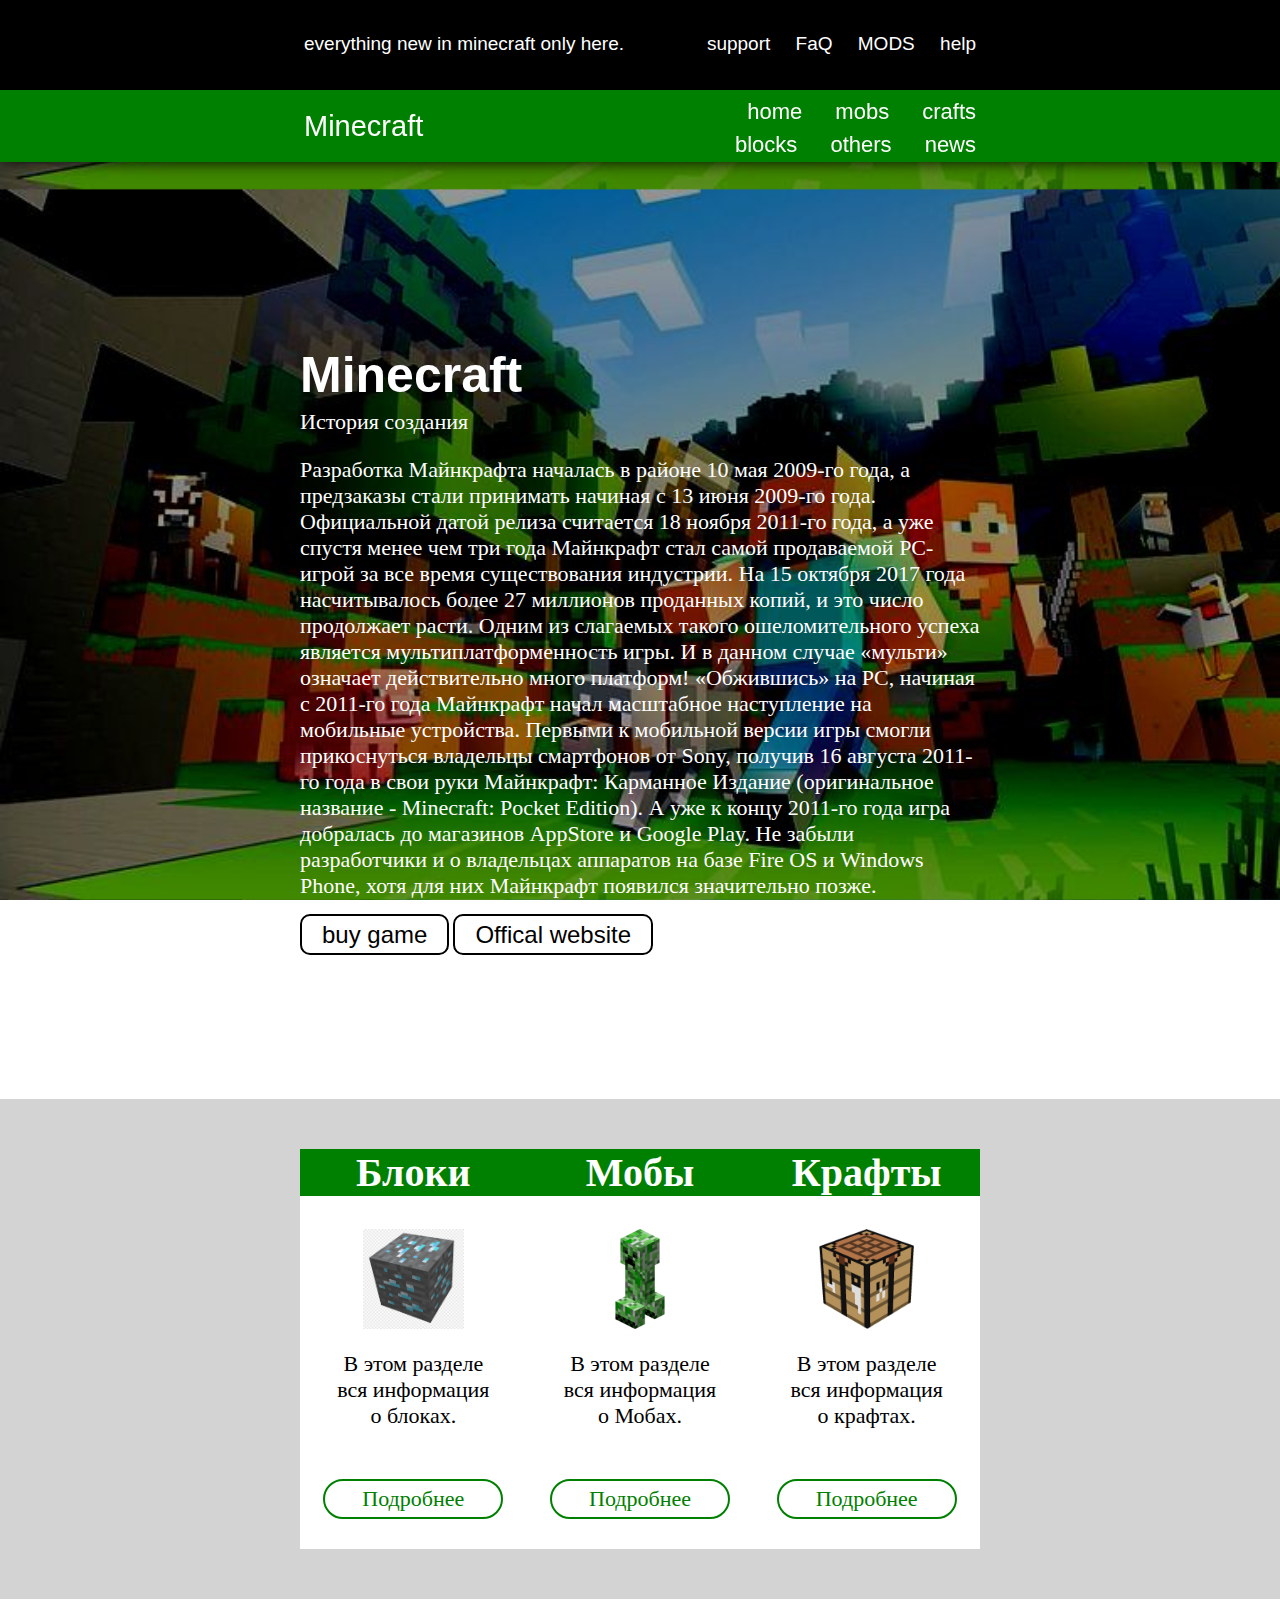
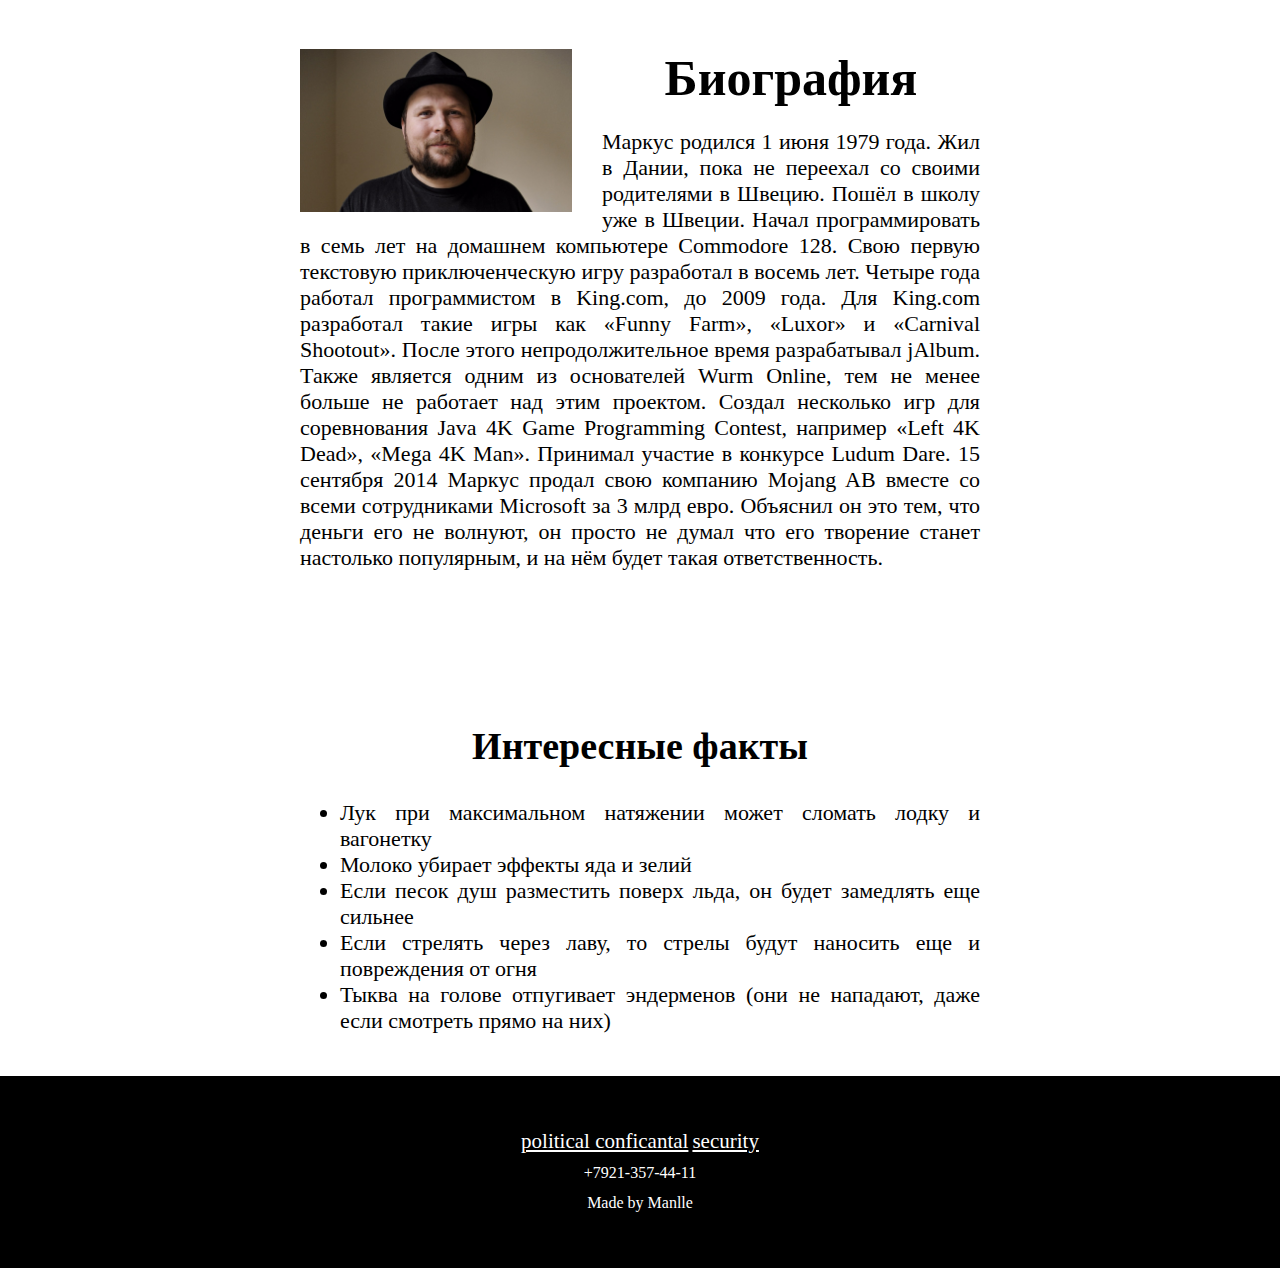
<file: index.html>
<html>
	<head>
		<title>Minecraft. Home</title>
		<link rel="shortcut icon" href="icon.ico" type="image/x-icon">
		<link rel="stylesheet" href="style.css">
	</head>
<body>
	<div class="hat">
		<table>
			<tr>
				<td>everything new in minecraft only here.</td>
				<td class="right">
					<a href="">support</a>
					<a href="">FaQ</a>
					<a href="">MODS</a>
					<a href="">help</a>
				</td>
			</tr>
		</table>
	</div>


	<div class="header">
		<table>
			<tr>
				<td>Minecraft</td>
				<td class="right">
					<a href="">home</a>
					<a href="mobs.html">mobs</a>
					<a href="">crafts</a>
					<a href="">blocks</a>
					<a href="">others</a>
					<a href="">news</a>
				</td>
			</tr>
		</table>
	</div>

<div class="prev">
	<h1>Minecraft</h1>

	<p>История создания</p>
	<p>Разработка Майнкрафта началась в районе 10 мая 2009-го года, а предзаказы стали принимать начиная с 13 июня 2009-го года. Официальной датой релиза считается 18 ноября 2011-го года, а уже спустя менее чем три года Майнкрафт стал самой продаваемой PC-игрой за все время существования индустрии. На 15 октября 2017 года насчитывалось более 27 миллионов проданных копий, и это число продолжает расти. Одним из слагаемых такого ошеломительного успеха является мультиплатформенность игры. И в данном случае «мульти» означает действительно много платформ! «Обжившись» на PC, начиная с 2011-го года Майнкрафт начал масштабное наступление на мобильные устройства. Первыми к мобильной версии игры смогли прикоснуться владельцы смартфонов от Sony, получив 16 августа 2011-го года в свои руки Майнкрафт: Карманное Издание (оригинальное название - Minecraft: Pocket Edition). А уже к концу 2011-го года игра добралась до магазинов AppStore и Google Play. Не забыли разработчики и о владельцах аппаратов на базе Fire OS и Windows Phone, хотя для них Майнкрафт появился значительно позже.
    </p>
	<a href="https://www.minecraft.net/ru-ru/store/minecraft-java-edition">buy game</a>
	<a href="https://www.minecraft.net/ru-ru">Offical website</a>
</div>

<div class="cotygory">
	<div class="box">
		<h2>Блоки</h2>

		<img src="block.png" alt="">
		<p>В этом разделе  вся информация о блоках.</p>
		<a href="#">Подробнее</a>
	</div>
	<div class="box">
		<h2>Мобы</h2>

		<img src="creper.png" alt="">
		<p>В этом разделе вся информация о Мобах.</p>
		<a href="mobs.html">Подробнее</a>
	</div>
	<div class="box">
		<h2>Крафты</h2>

		<img src="craft table.png" alt="">
		<p>В этом разделе вся информация о крафтах.</p>
		<a href="">Подробнее</a>
	</div>
</div>
<div class="authon">
	

<img src="notch.jpeg" alt="">
<H1>Биография</H1>
<p>Маркус родился 1 июня 1979 года. Жил в Дании, пока не переехал со своими родителями в Швецию. Пошёл в школу уже в Швеции. Начал программировать в семь лет на домашнем компьютере Commodore 128. Свою первую текстовую приключенческую игру разработал в восемь лет. Четыре года работал программистом в King.com, до 2009 года. Для King.com разработал такие игры как «Funny Farm», «Luxor» и «Carnival Shootout». После этого непродолжительное время разрабатывал jAlbum. Также является одним из основателей Wurm Online, тем не менее больше не работает над этим проектом. Создал несколько игр для соревнования Java 4K Game Programming Contest, например «Left 4K Dead», «Mega 4K Man». Принимал участие в конкурсе Ludum Dare.

15 сентября 2014 Маркус продал свою компанию Mojang AB вместе со всеми сотрудниками Microsoft за 3 млрд евро. Объяснил он это тем, что деньги его не волнуют, он просто не думал что его творение станет настолько популярным, и на нём будет такая ответственность.</p>
	
</div>
<div class="fakts">
	<h2>Интересные факты</h2>
	<ul> 
		<li> Лук при максимальном натяжении может сломать лодку и вагонетку</li>
		<li>Молоко убирает эффекты яда и зелий</li>
		<li>Если песок душ разместить поверх льда, он будет замедлять еще сильнее</li>
		<li>Если стрелять через лаву, то стрелы будут наносить еще и повреждения от огня</li>
		<li>Тыква на голове отпугивает эндерменов (они не нападают, даже если смотреть прямо на них)</li>
	</ul>
</div>
<div class="footer">
	<a href="">political conficantal</a>
	<a href="">security</a>
	<br>
	+7921-357-44-11
	<br>
	Made by Manlle
</div>
</body>
</html>
</file>
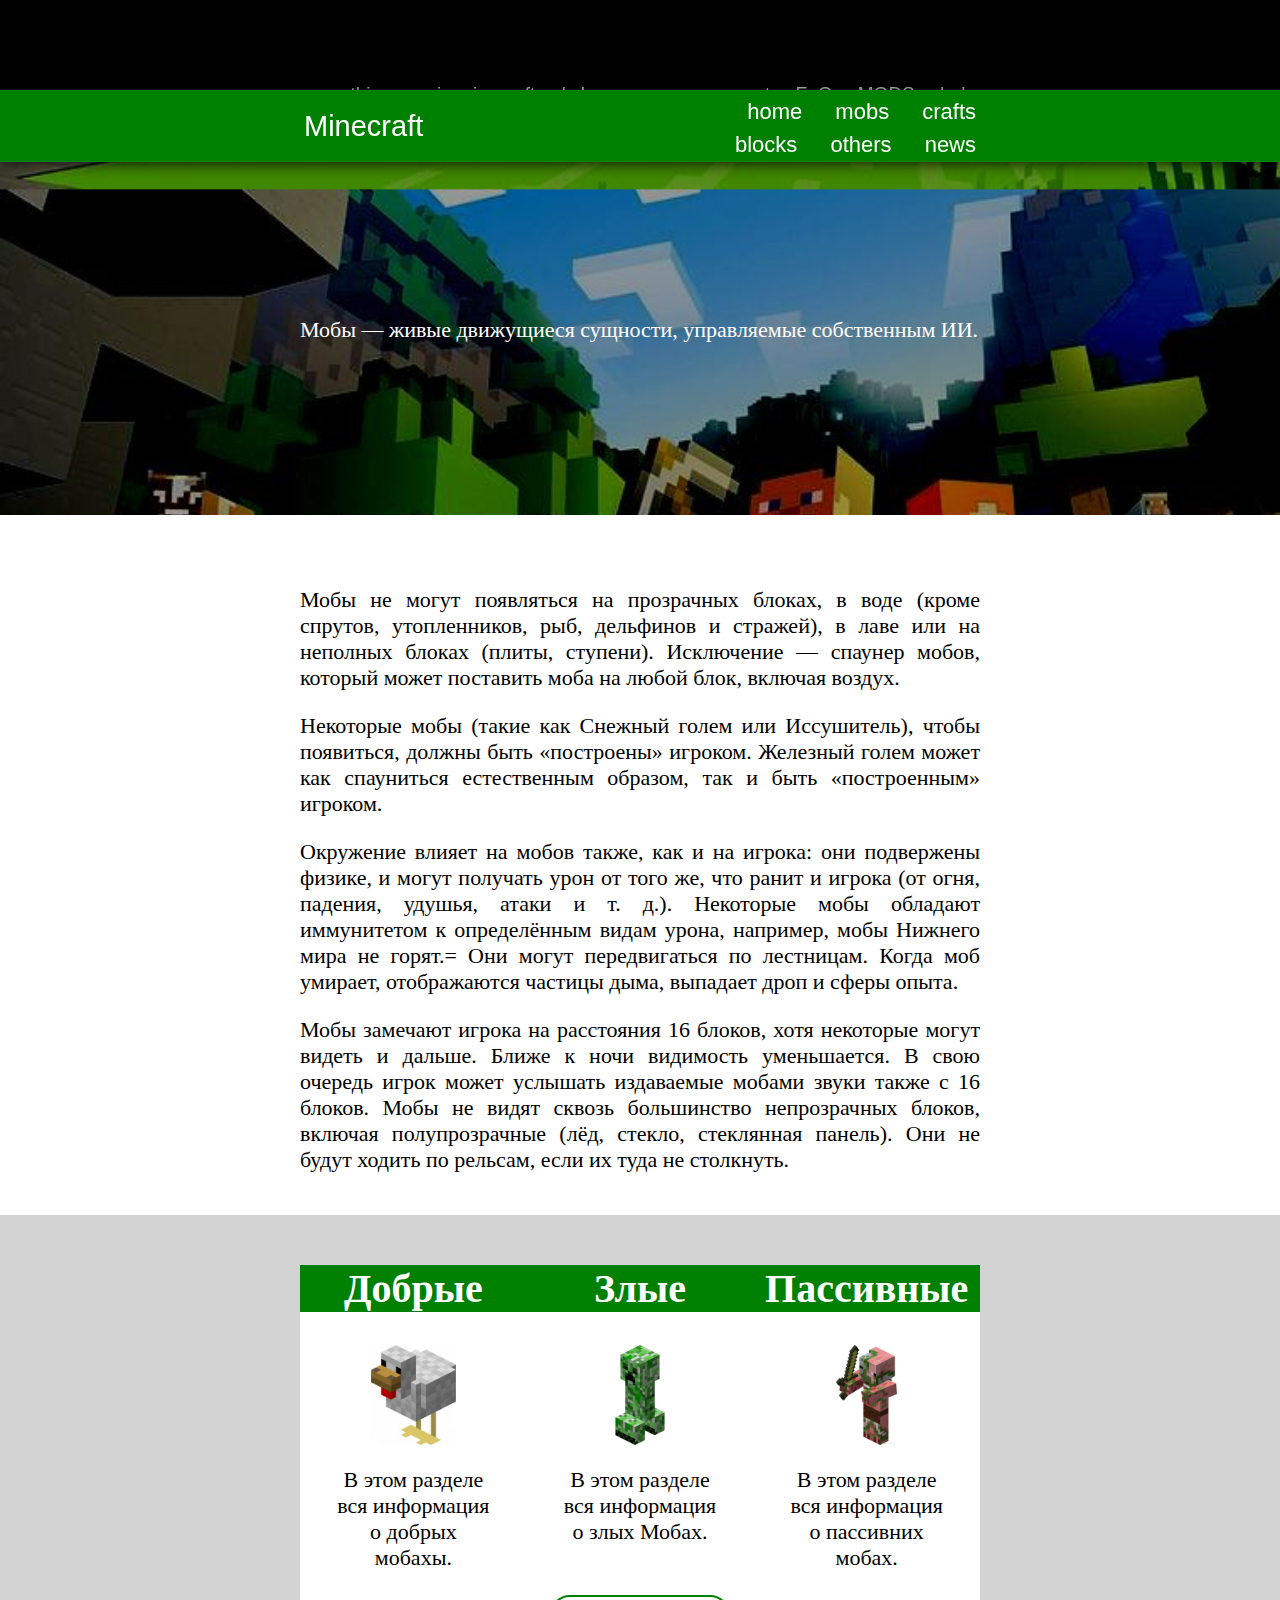
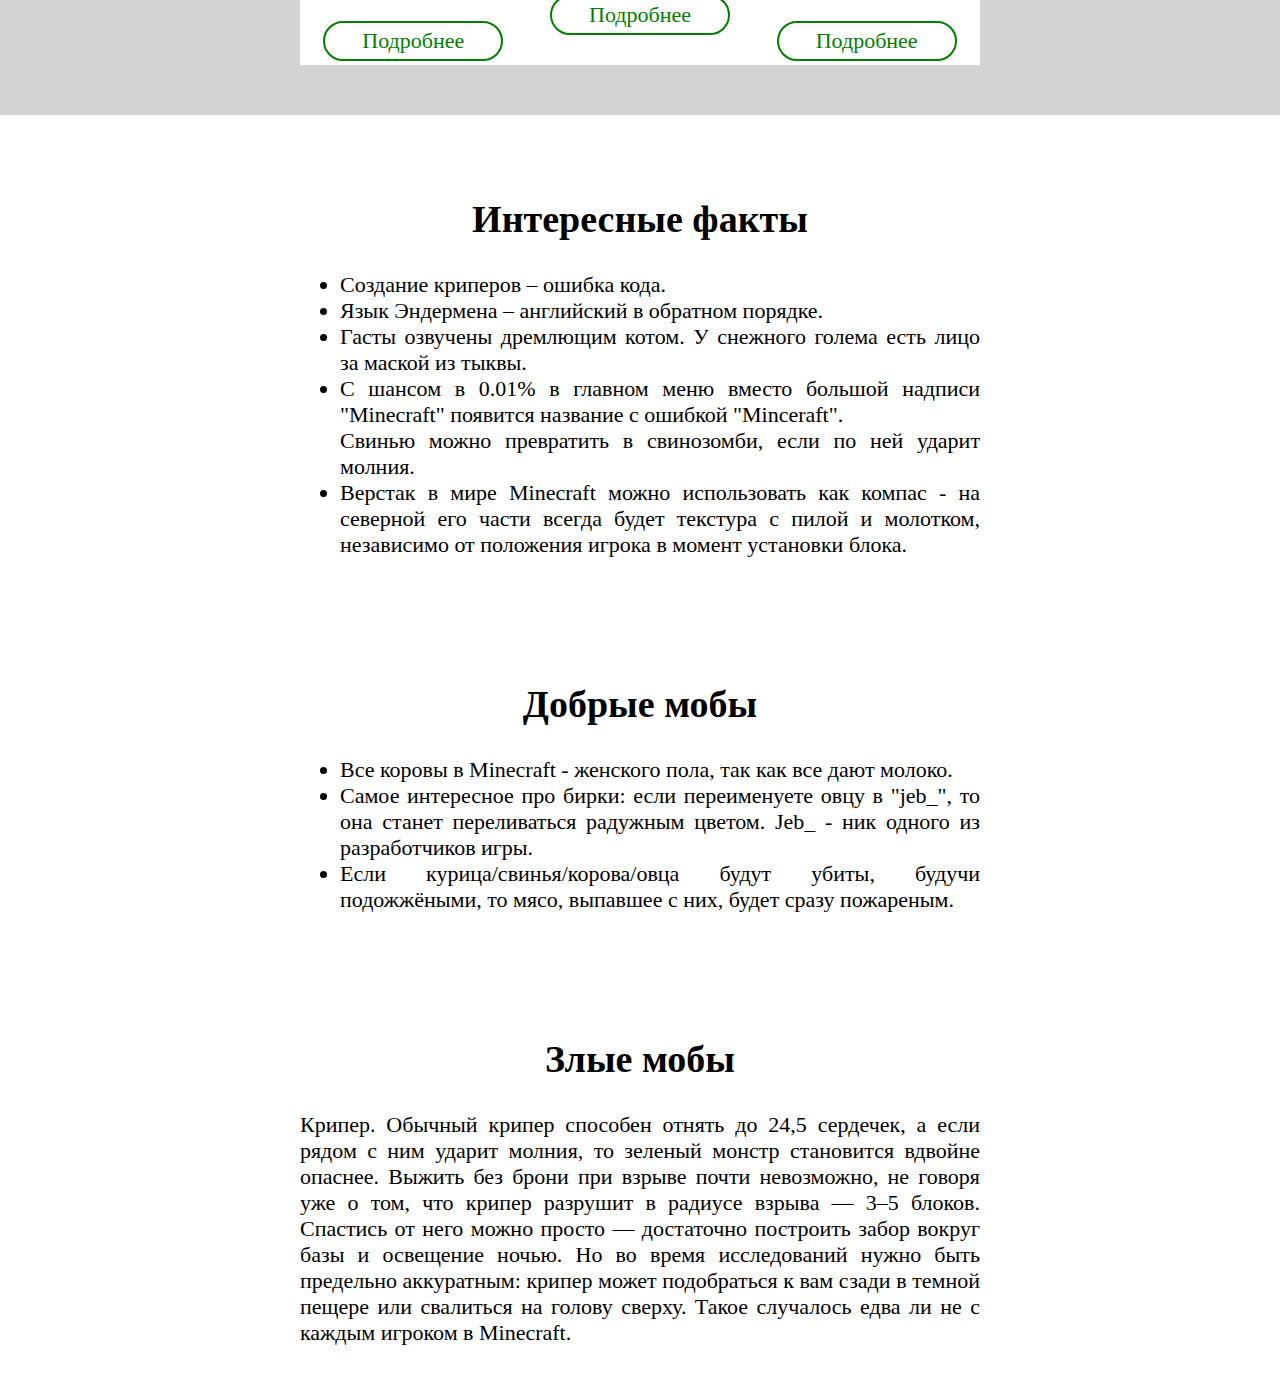
<file: mobs.HTML>
<html>
	<head>
		<title>Minecraft news</title>
		<link rel="shortcut icon" href="icon.ico" type="image/x-icon">
		<link rel="stylesheet" href="style.css">
	</head>
<body>
	<div class="hat">
		<table>
			<p>baned</p>
			<tr>
				<td>everything new in minecraft only here.</td>
				<td class="right">
					<a href="">support</a>
					<a href="">FaQ</a>
					<a href="">MODS</a>
					<a href="">help</a>
				</td>
			</tr>
		</table>
	</div>


	<div class="header">
		<table>
			<tr>
				<td>Minecraft</td>
				<td class="right">
					<a href="index.html">home</a>
					<a href="">mobs</a>
					<a href="">crafts</a>
					<a href="">blocks</a>
					<a href="">others</a>
					<a href="">news</a>
				</td>
			</tr>
		</table>
	</div>
	<div class="prev">
		<p>Мобы  — живые движущиеся сущности, управляемые собственным ИИ.
</p>
</div>
	<div class="termin">
		<p>Мобы не могут появляться на прозрачных блоках, в воде (кроме спрутов, утопленников, рыб, дельфинов и стражей), в лаве или на неполных блоках (плиты, ступени). Исключение — спаунер мобов, который может поставить моба на любой блок, включая воздух.
		<p>Некоторые мобы (такие как Снежный голем или Иссушитель), чтобы появиться, должны быть «построены» игроком. Железный голем может как спауниться естественным образом, так и быть «построенным» игроком.
		<p>Окружение влияет на мобов также, как и на игрока: они подвержены физике, и могут получать урон от того же, что ранит и игрока (от огня, падения, удушья, атаки и т. д.). Некоторые мобы обладают иммунитетом к определённым видам урона, например, мобы Нижнего мира не горят.= Они могут передвигаться по лестницам.
		Когда моб умирает, отображаются частицы дыма, выпадает дроп и сферы опыта.
		<p>Мобы замечают игрока на расстояния 16 блоков, хотя некоторые могут видеть и дальше. Ближе к ночи видимость уменьшается. В свою очередь игрок может услышать издаваемые мобами звуки также с 16 блоков. Мобы не видят сквозь большинство непрозрачных блоков, включая полупрозрачные (лёд, стекло, стеклянная панель). Они не будут ходить по рельсам, если их туда не столкнуть.
	</div>

<div class="cotygory">

	<div class="box">
		<h2>Добрые</h2>
		<img src="chicken.jpg" alt="">
		<p>В этом разделе  вся информация о добрых мобахы.</p>
		<a href="#">Подробнее</a>
	</div>

	<div class="box">
		<h2>Злые</h2>
		<img src="creper.png" alt="">
		<p>В этом разделе вся информация о злых Мобах.</p>
		<a href="#">Подробнее</a>
	</div>

	<div class="box">
		<h2>Пассивные</h2>
		<img src="pglin.png" alt="">
		<p>В этом разделе вся информация о пассивних мобах.</p>
		<a href="#">Подробнее</a>
	</div>

</div>

<div class="info">
	<h2> Интересные факты </h2>

	<ul class="info_ul">
		<li>Создание криперов – ошибка кода.</li>
		<li>Язык Эндермена – английский в обратном порядке.</li>
		<li>Гасты озвучены дремлющим котом.
		У снежного голема есть лицо за маской из тыквы.</li>
		<li>С шансом в 0.01% в главном меню вместо большой надписи "Minecraft" появится название с ошибкой "Minceraft".</li>
		Свинью можно превратить в свинозомби, если по ней ударит молния.</li>
		<li>Верстак в мире Minecraft можно использовать как компас - на северной его части всегда будет текстура с пилой и молотком, независимо от положения игрока в момент установки блока.</li>


	</ul>
</div>

	<div class="good">
	<h2>Добрые мобы </h2>

		<ul class="good_ul">
			<li>Все коровы в Minecraft - женского пола, так как все дают молоко.</li>
			<li>Самое интересное про бирки: если переименуете овцу в "jeb_", то она станет переливаться радужным цветом. Jeb_ - ник одного из разработчиков игры.</li>
			<li> Если курица/свинья/корова/овца будут убиты, будучи подожжёными, то мясо, выпавшее с них, будет сразу пожареным.</li>
		</ul>
	</div>

	<div class="bad">
		<h2>Злые мобы</h2>
		<p>Крипер. Обычный крипер способен отнять до 24,5 сердечек, а если рядом с ним ударит молния, то зеленый монстр становится вдвойне опаснее. Выжить без брони при взрыве почти невозможно, не говоря уже о том, что крипер разрушит в радиусе взрыва — 3–5 блоков. Спастись от него можно просто — достаточно построить забор вокруг базы и освещение ночью. Но во время исследований нужно быть предельно аккуратным: крипер может подобраться к вам сзади в темной пещере или свалиться на голову сверху. Такое случалось едва ли не с каждым игроком в Minecraft.
		</p>			
	</div>

</body>
</html>
</file>
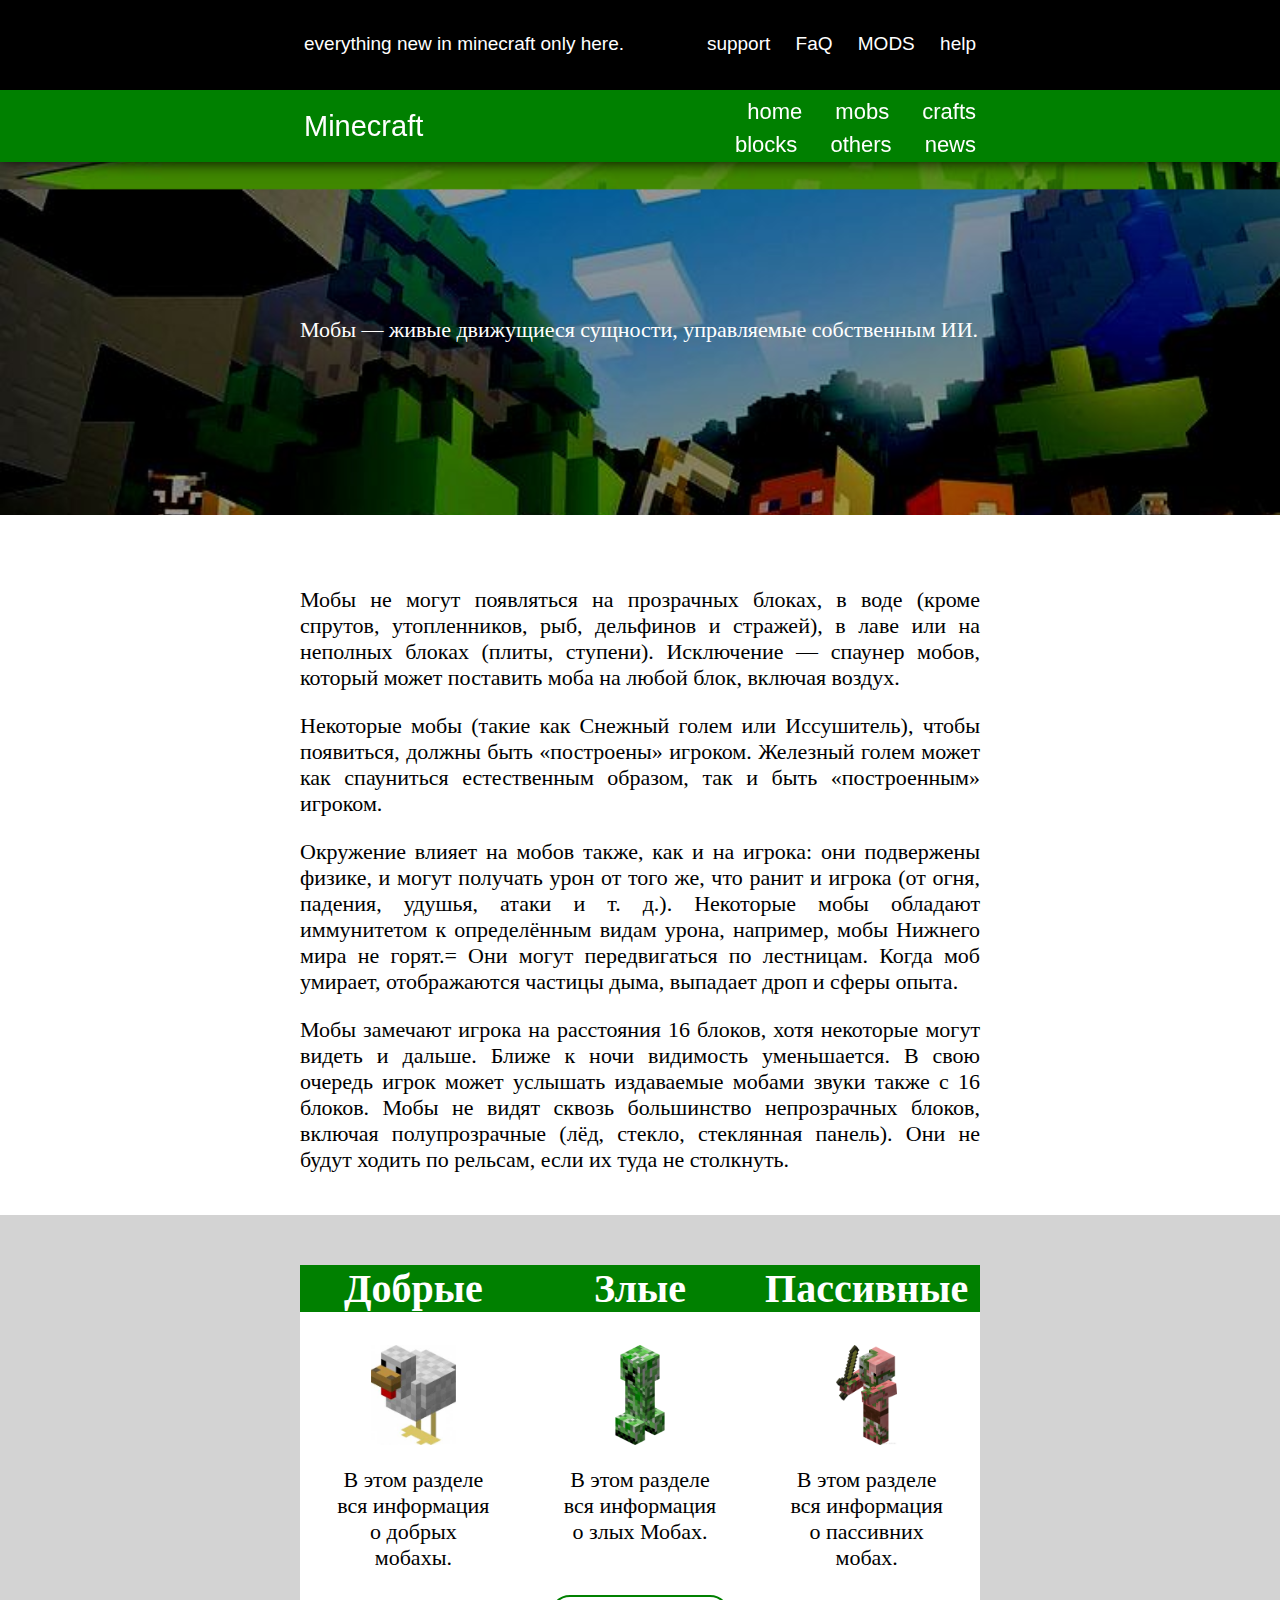
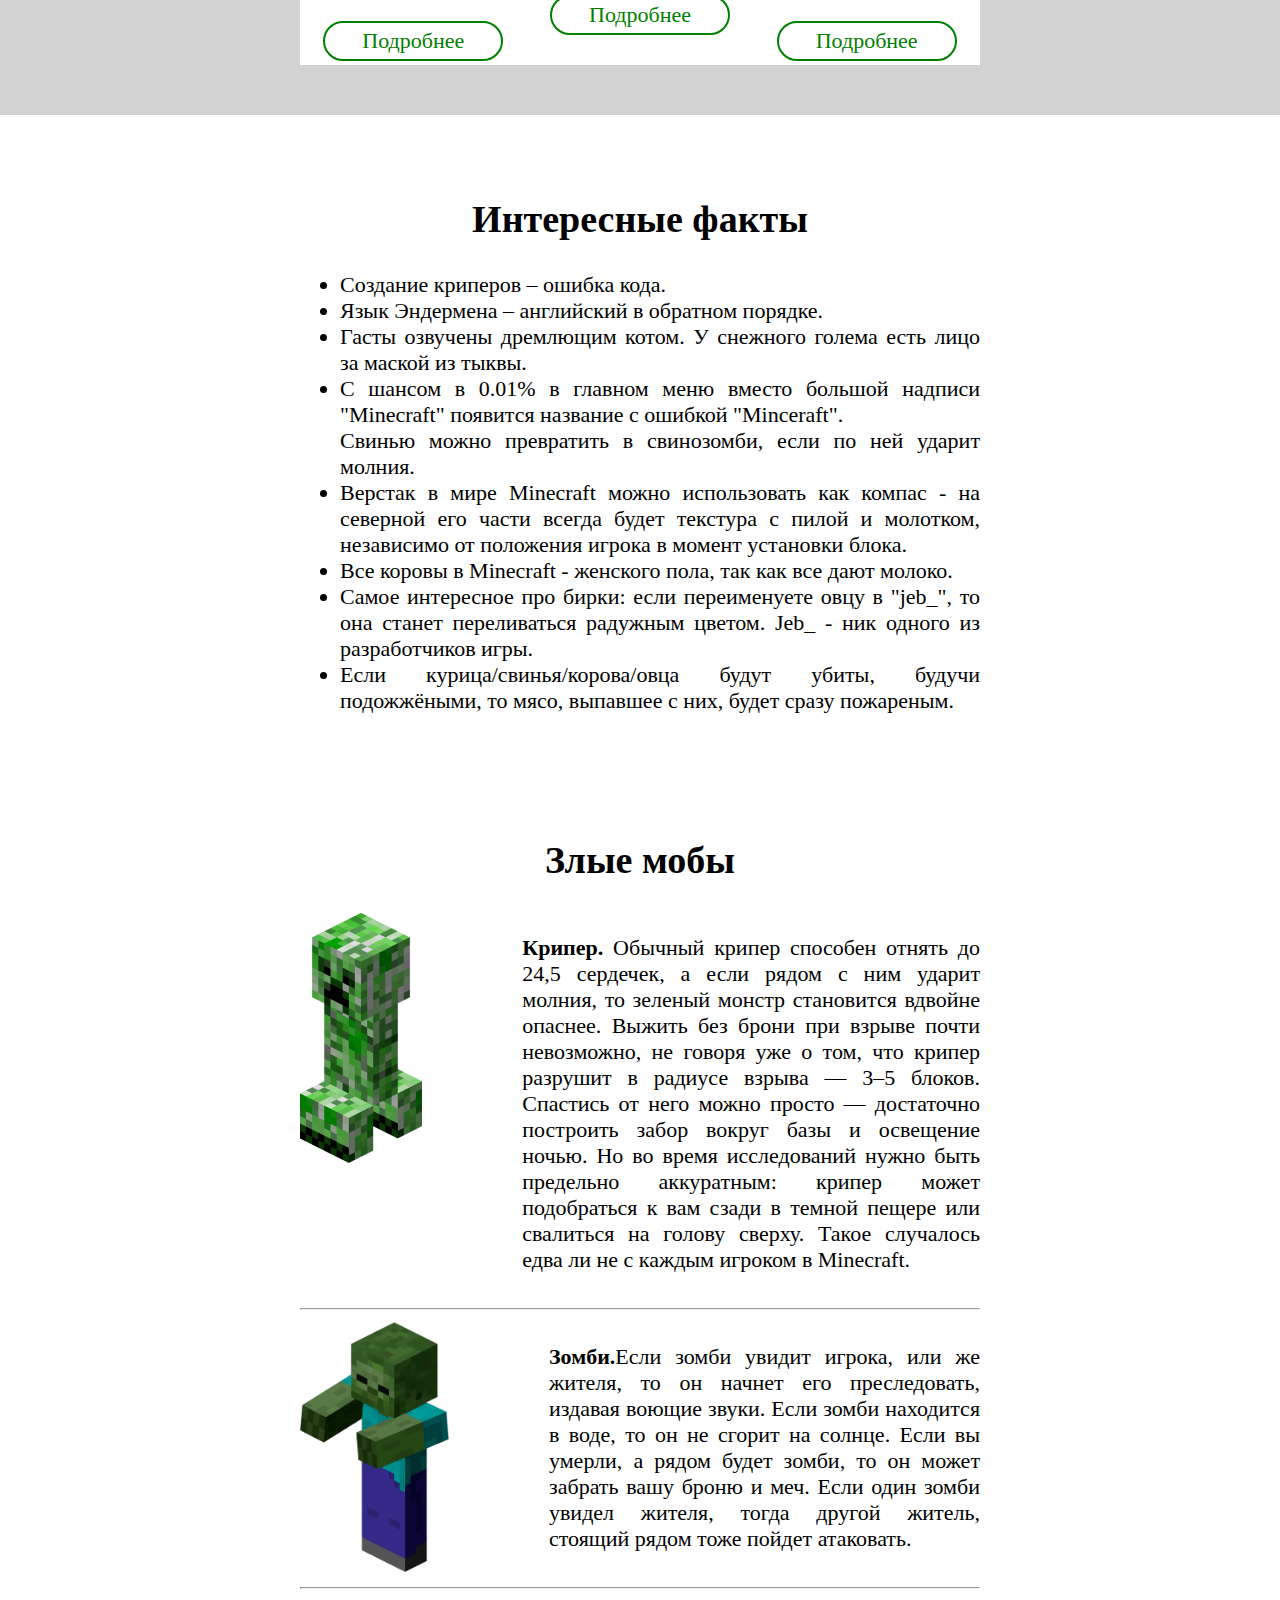
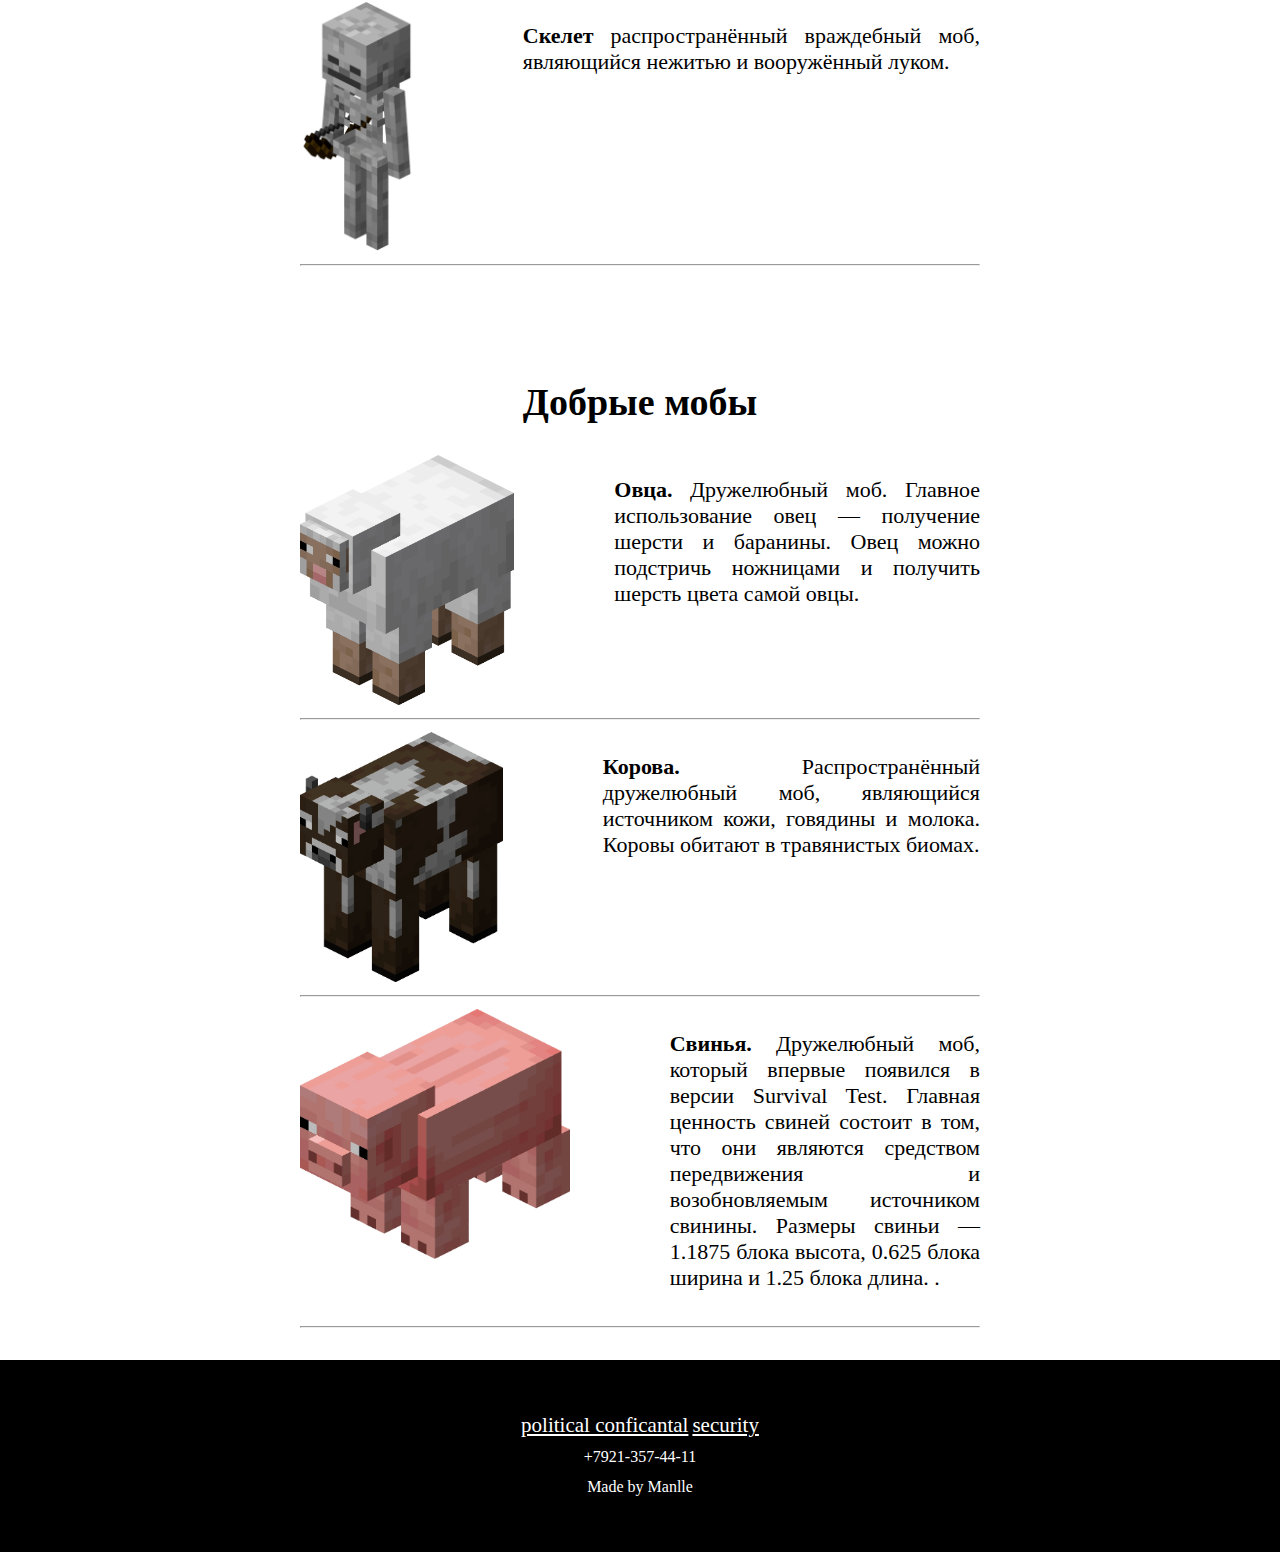
<file: mobs.html>
<html>
	<head>
		<title>Minecraft. Mobs</title>
		<link rel="shortcut icon" href="icon.ico" type="image/x-icon">
		<link rel="stylesheet" href="style.css">
	</head>
<body>
	<div class="hat">
		<table>
			<tr>
				<td>everything new in minecraft only here.</td>
				<td class="right">
					<a href="">support</a>
					<a href="">FaQ</a>
					<a href="">MODS</a>
					<a href="">help</a>
				</td>
			</tr>
		</table>
	</div>


	<div class="header">
		<table>
			<tr>
				<td>Minecraft</td>
				<td class="right">
					<a href="index.html">home</a>
					<a href="">mobs</a>
					<a href="">crafts</a>
					<a href="">blocks</a>
					<a href="">others</a>
					<a href="">news</a>
				</td>
			</tr>
		</table>
	</div>
	<div class="prev">
		<p>Мобы  — живые движущиеся сущности, управляемые собственным ИИ.
</p>
</div>
	<div class="termin">
		<p>Мобы не могут появляться на прозрачных блоках, в воде (кроме спрутов, утопленников, рыб, дельфинов и стражей), в лаве или на неполных блоках (плиты, ступени). Исключение — спаунер мобов, который может поставить моба на любой блок, включая воздух.
		<p>Некоторые мобы (такие как Снежный голем или Иссушитель), чтобы появиться, должны быть «построены» игроком. Железный голем может как спауниться естественным образом, так и быть «построенным» игроком.
		<p>Окружение влияет на мобов также, как и на игрока: они подвержены физике, и могут получать урон от того же, что ранит и игрока (от огня, падения, удушья, атаки и т. д.). Некоторые мобы обладают иммунитетом к определённым видам урона, например, мобы Нижнего мира не горят.= Они могут передвигаться по лестницам.
		Когда моб умирает, отображаются частицы дыма, выпадает дроп и сферы опыта.
		<p>Мобы замечают игрока на расстояния 16 блоков, хотя некоторые могут видеть и дальше. Ближе к ночи видимость уменьшается. В свою очередь игрок может услышать издаваемые мобами звуки также с 16 блоков. Мобы не видят сквозь большинство непрозрачных блоков, включая полупрозрачные (лёд, стекло, стеклянная панель). Они не будут ходить по рельсам, если их туда не столкнуть.
	</div>

<div class="cotygory">

	<div class="box">
		<h2>Добрые</h2>
		<img src="chicken.jpg" alt="">
		<p>В этом разделе  вся информация о добрых мобахы.</p>
		<a href="#">Подробнее</a>
	</div>

	<div class="box">
		<h2>Злые</h2>
		<img src="creper.png" alt="">
		<p>В этом разделе вся информация о злых Мобах.</p>
		<a href="#">Подробнее</a>
	</div>

	<div class="box">
		<h2>Пассивные</h2>
		<img src="pglin.png" alt="">
		<p>В этом разделе вся информация о пассивних мобах.</p>
		<a href="#">Подробнее</a>
	</div>

</div>

<div class="info">
	<h2> Интересные факты </h2>

	<ul class="info_ul">
		<li>Создание криперов – ошибка кода.</li>
		<li>Язык Эндермена – английский в обратном порядке.</li>
		<li>Гасты озвучены дремлющим котом.
		У снежного голема есть лицо за маской из тыквы.</li>
		<li>С шансом в 0.01% в главном меню вместо большой надписи "Minecraft" появится название с ошибкой "Minceraft".</li>
		Свинью можно превратить в свинозомби, если по ней ударит молния.</li>
		<li>Верстак в мире Minecraft можно использовать как компас - на северной его части всегда будет текстура с пилой и молотком, независимо от положения игрока в момент установки блока.</li>
		<li>Все коровы в Minecraft - женского пола, так как все дают молоко.</li>
		<li>Самое интересное про бирки: если переименуете овцу в "jeb_", то она станет переливаться радужным цветом. Jeb_ - ник одного из разработчиков игры.</li>
		<li> Если курица/свинья/корова/овца будут убиты, будучи подожжёными, то мясо, выпавшее с них, будет сразу пожареным.</li>


	</ul>
</div>


	<div class="bad">
		<h2>Злые мобы</h2>
		<div class="bad_box">
			<img src="bad_creep.png" alt="">
			<p><b>Крипер.</b> Обычный крипер способен отнять до 24,5 сердечек, а если рядом с ним ударит молния, то зеленый монстр становится вдвойне опаснее. Выжить без брони при взрыве почти невозможно, не говоря уже о том, что крипер разрушит в радиусе взрыва — 3–5 блоков. Спастись от него можно просто — достаточно построить забор вокруг базы и освещение ночью. Но во время исследований нужно быть предельно аккуратным: крипер может подобраться к вам сзади в темной пещере или свалиться на голову сверху. Такое случалось едва ли не с каждым игроком в Minecraft.
			</p>
		</div>
		<hr>
		<div class="bad_box">
			<img src="zombie.png" alt="">
			<p><b>Зомби.</b>Если зомби увидит игрока, или же жителя, то он начнет его преследовать, издавая воющие звуки. Если зомби находится в воде, то он не сгорит на солнце. Если вы умерли, а рядом будет зомби, то он может забрать вашу броню и меч. Если один зомби увидел жителя, тогда другой житель, стоящий рядом тоже пойдет атаковать.			</p>
		</div>
		<hr>
		<div class="bad_box">
			<img src="skelet.png" alt="">
			<p><b>Cкелет</b>  распространённый враждебный моб, являющийся нежитью и вооружённый луком. 
			</p>
		</div>
		<hr>
	</div>


	<div class="bad">
		<h2>Добрые мобы</h2>
		<div class="bad_box">
			<img src="ship.png" alt="">
			<p><b>Овца.</b> Дружелюбный моб. Главное использование овец — получение шерсти и баранины. Овец можно подстричь ножницами и получить шерсть цвета самой овцы. 
			</p>
		</div>
		<hr> 
		<div class="bad_box">
			<img src="cow.png" alt="">
			<p><b>Корова.</b> Распространённый дружелюбный моб, являющийся источником кожи, говядины и молока. Коровы обитают в травянистых биомах. 			</p>
		</div>
		<hr>
		<div class="bad_box">
			<img src="pig.png" alt="">
			<p><b>Cвинья.</b>  Дружелюбный моб, который впервые появился в версии Survival Test. Главная ценность свиней состоит в том, что они являются средством передвижения и возобновляемым источником свинины. Размеры свиньи — 1.1875 блока высота, 0.625 блока ширина и 1.25 блока длина.  . 
			</p>
		</div>
		<hr>
	</div>







<div class="footer">
	<a href="">political conficantal</a>
	<a href="">security</a>
	<br>
	+7921-357-44-11
	<br>
	Made by Manlle
</div>


</body>
</html>
</file>
<file: style.css>
body{
	margin:0;
	

}
.hat{
	position: sticky;
	top: 0;
	right: 0;
	left: 0;
	height: 60px;
	background: black;
	padding-right: 301px;
	padding-left: 301px;
	padding-top: 30px;
}
.hat table{
	width: 100%;
}
.hat td{
	color: white;
	font-size: 19px;
	width: 50%;
	font-family: sans-serif;
}
.hat a {
	color: white;
	text-decoration: none;
	margin-left: 20px;
	font-family: sans-serif;
}
.hat a:hover{
	color: lightgreen;
}
.right {
	text-align: right;
}


.header{
	position: sticky;
	right: 0;
	top: 90px;
	left: 0;
	background: green;
	padding-right: 301px;
	padding-left: 301px;
	box-shadow: 0 0 15px black;
}
.header table{
			width: 100%;
}
.header td{
	color: white;
	font-size: 29px;
	width: 50%;
	font-family: sans-serif;
}
.header a {
	color: white;
	text-decoration: none;
	font-size: 22px;
	margin-left: 25px;
	font-family: sans-serif;
}
.prev {
	padding: 150px 300px;
	background: green;
	background: url(prev_bg.jpg);
	background-size: 100%;
	background-attachment: fixed;
	background-position: 50% 100%;
}
.prev h1 {
	font-size: 50px;
	font-family: sans-serif;
	font-weight: 700;
	color: white;
	margin-bottom: 5px;


}
.prev p{
	font-size: 22px;
	margin-top: 5px;
	color: white;


}
.prev a{
	color: black;
	text-decoration: none;
	font-size: 24px;
	background: white;
	border: 2px solid black;
	padding: 5px 20px;
	font-family: sans-serif; 
	border-radius: 10px;
	transition: 1s;
}
.prev a:hover{
	background: black;
	color: white;
}
.cotygory{
	padding: 50px 300px;
	background: lightgrey;
	display: flex;
	justify-content: space-between;

}
.cotygory .box{
	background: white;
	height: 400px;
	width: 300px;
	text-align: center;	
}
.box h2{
	background: green;
	text-align: center;
	font-size:40px;
	color: white;
	margin-top:  0px;

}
.box img{
	height: 100px;
}
.box p{
	padding-left: 30px;
	padding-right: 	30px;
	font-size: 22px; 	;

}
.box a{
		font-size: 22px;	
		color: green;
		background: white;
		border-radius: 20px;
		border:2px solid green;
		padding: 5px 20px;
		text-decoration: none;
		display: block;
		width: 60%;
		margin: auto;
		margin-top: 50px;
		transition: 1s;

}
.box a:hover{
	color: white;
	background: green;
}
.authon{
	padding:50px 300px 50px 300px; 	
}
.authon img {
	display: block;
	margin: auto;
	width: 40%;
	float: left;
	margin-right: 30px;	


}
.authon p {
	text-align: justify;
	font-size: 22px;
	width: 100%; 
}
.authon h1{
	margin: auto;
	text-align: center;
	font-size: 50px;
}
.footer{
	background:black;
	color: white;
	text-align: center;
	padding: 50px 0px 50px 0px;
	line-height: 30px;
}

.footer a{
	color: white;
	font-size:21px;
}
.theory_mobs{
	padding: 50px 400px;
	font-size: 25px;
	color:white;
	background: green;
}
.info, .good, .bad, .termin, .fakts{
	padding: 50px 300px 20px 300px;
	font-size: 25px;
	color:black;
	background: white;
}
.info_ul, .good_ul, .bad p, .termin p, .fakts ul{
	text-align: justify;
	font-size: 22px;
}
.info h2, .good h2, .bad h2, .fakts h2{
	text-align: center;
	font-size: 38px;
} 
.bad img{
	float: left;
	height: 250px;
	margin-right: 100px;
}
.bad_box{
	display: flex;
}
</file>
